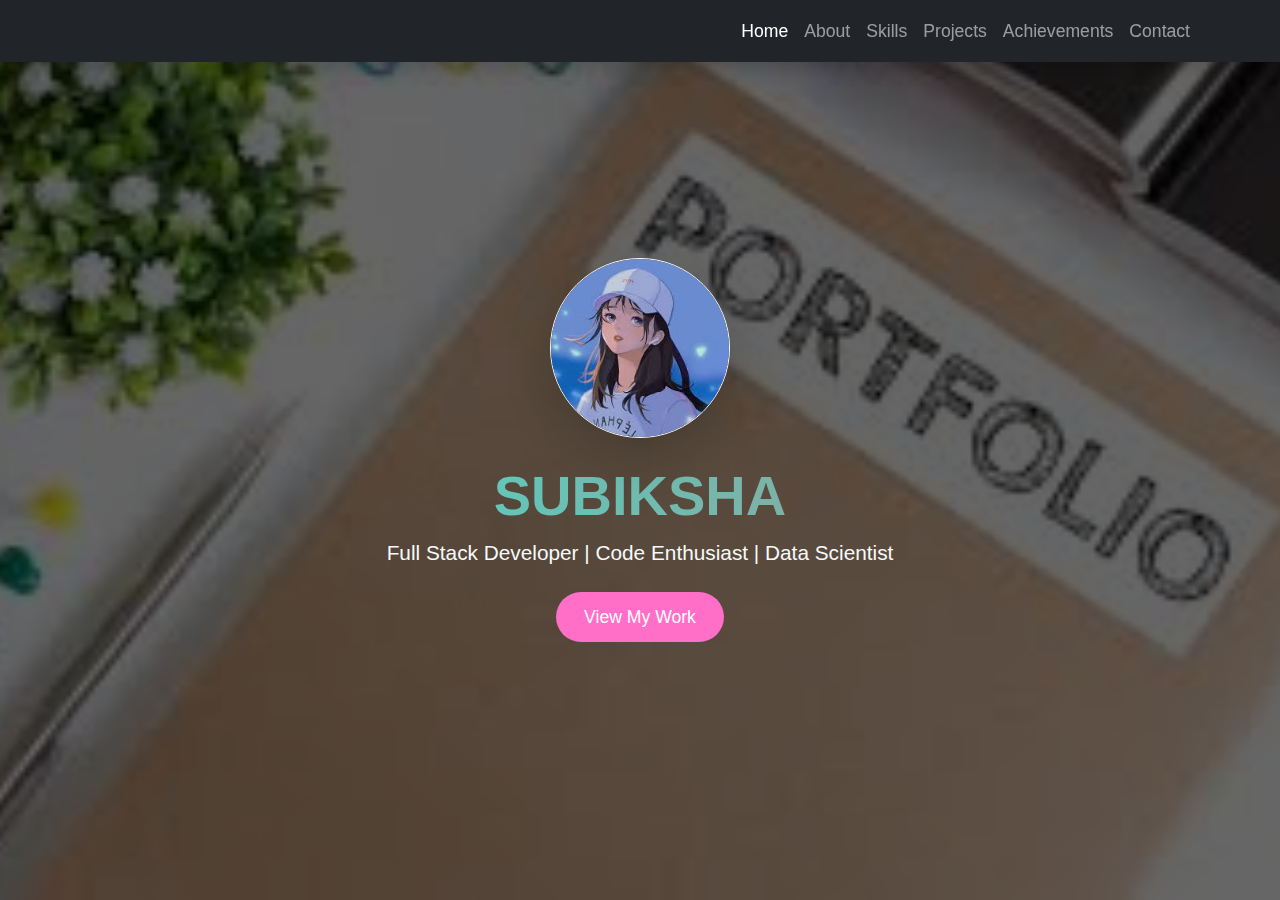
<file: index.html>
<!DOCTYPE html>
<html lang="en">
<head>
  <meta charset="UTF-8">
  <meta name="viewport" content="width=device-width, initial-scale=1">
  <title>Your Name | Portfolio</title>

  <!-- Bootstrap CSS -->
  <link href="https://cdn.jsdelivr.net/npm/bootstrap@5.3.3/dist/css/bootstrap.min.css" rel="stylesheet">
  
  <!-- Animate.css -->
  <link rel="stylesheet" href="https://cdnjs.cloudflare.com/ajax/libs/animate.css/4.1.1/animate.min.css"/>
  
  <!-- Custom CSS -->
  <link rel="stylesheet" href="css/style.css">
</head>

<body class="home-page">

  <!-- Navbar -->
  <nav class="navbar navbar-expand-lg navbar-dark bg-dark fixed-top shadow">
    <div class="container">
     
      <button class="navbar-toggler" type="button" data-bs-toggle="collapse" data-bs-target="#portfolioNav">
        <span class="navbar-toggler-icon"></span>
      </button>
      <div class="collapse navbar-collapse justify-content-end" id="portfolioNav">
        <ul class="navbar-nav">
          <li class="nav-item"><a class="nav-link active" href="index.html">Home</a></li>
          <li class="nav-item"><a class="nav-link" href="about.html">About</a></li>
          <li class="nav-item"><a class="nav-link" href="skills.html">Skills</a></li>
          <li class="nav-item"><a class="nav-link" href="projects.html">Projects</a></li>
          <li class="nav-item"><a class="nav-link" href="Achievements.html">Achievements</a></li>
          <li class="nav-item"><a class="nav-link" href="contact.html">Contact</a></li>
        </ul>
      </div>
    </div>
  </nav>

  <!-- Hero Section -->
  <section class="hero-section d-flex flex-column justify-content-center align-items-center text-center">
    <div class="container position-relative z-2">
      <img src="images/profile.jpg" class="rounded-circle border border-light shadow-lg mb-4 animate__animated animate__zoomIn" alt="Your Photo" width="180">
      <h1 class="display-4 fw-bold gradient-text animate__animated animate__fadeInDown">SUBIKSHA</h1>
      <p class="lead text-light mb-4 animate__animated animate__fadeInUp">Full Stack Developer |  Code Enthusiast | Data Scientist</p>
      <a href="projects.html" class="btn btn-pink btn-lg rounded-pill animate__animated animate__pulse animate__infinite">View My Work</a>
    </div>
    <div class="overlay"></div>
  </section>

  <!-- Bootstrap JS -->
  <script src="https://cdn.jsdelivr.net/npm/bootstrap@5.3.3/dist/js/bootstrap.bundle.min.js"></script>
  <script src="js/script.js"></script>
</body>
</html>
</file>
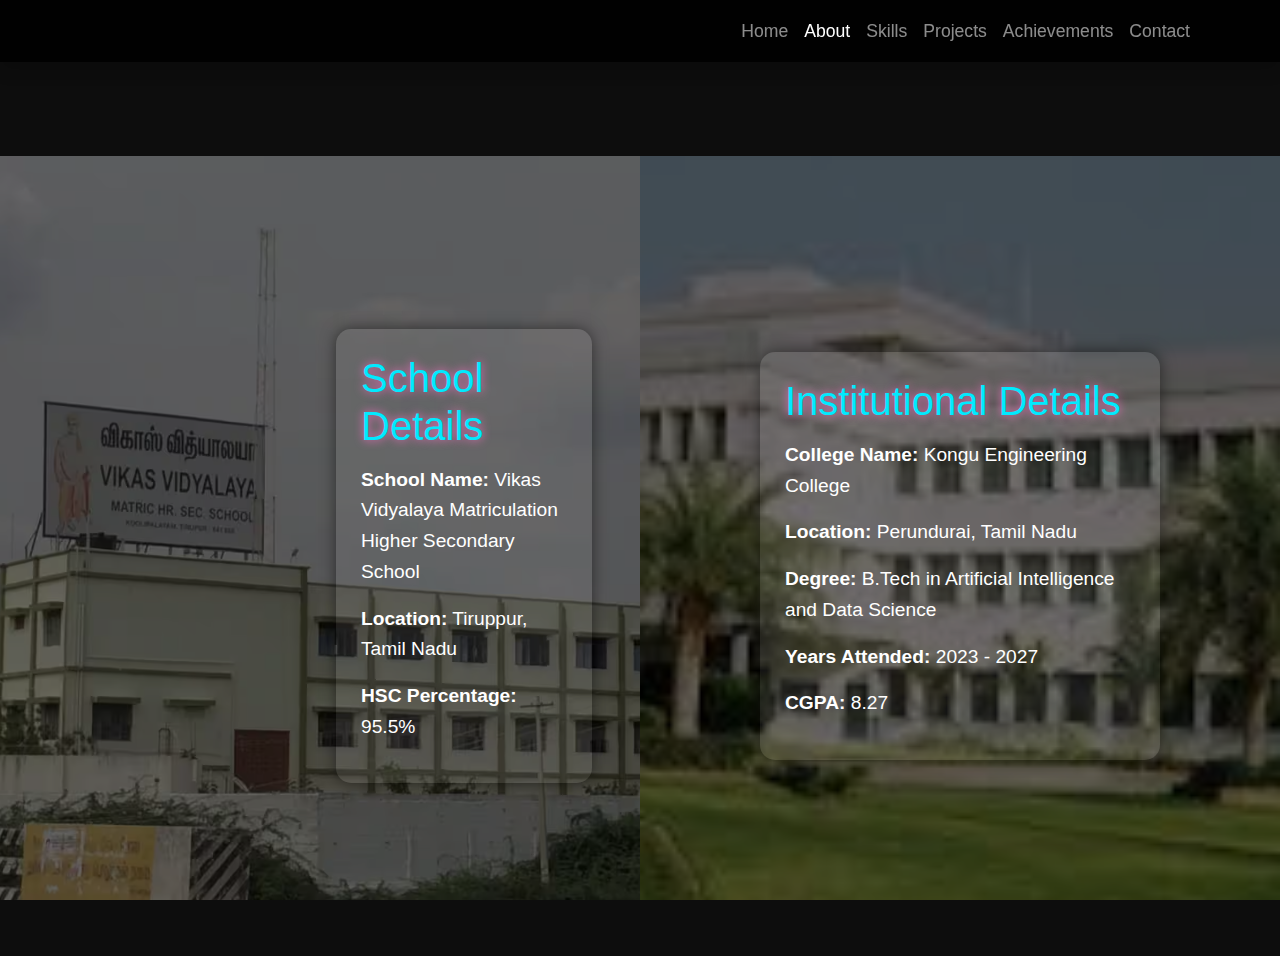
<file: about.html>
<!DOCTYPE html>
<html lang="en">
<head>
  <meta charset="UTF-8" />
  <meta name="viewport" content="width=device-width, initial-scale=1" />
  <title>About | SUBIKSHA</title>

  <!-- Bootstrap CSS -->
  <link href="https://cdn.jsdelivr.net/npm/bootstrap@5.3.3/dist/css/bootstrap.min.css" rel="stylesheet">

  <!-- Custom CSS -->
  <link rel="stylesheet" href="css/style.css" />

  <style>
    body { margin: 0; padding: 0; background: #0d0d0d; color: white; font-family: "Poppins", sans-serif; }
    .navbar { background: rgba(0,0,0,0.9) !important; }
    .about-section { display: flex; flex-wrap: wrap; height: 100vh; padding-top: 100px; }
    .about-left, .about-right { width: 50%; position: relative; display: flex; justify-content: center; align-items: center; }
    .about-left { background: url("images/school_image.avif") center/cover no-repeat; }
    .about-right { background: url("images/clg_image.jpg") center/cover no-repeat; }
    .about-left::before, .about-right::before {
      content: ""; position: absolute; top:0; left:0; width:100%; height:100%; background: rgba(0,0,0,0.6);
    }
    .content-box { position: relative; z-index: 2; background: rgba(255,255,255,0.08); padding: 25px; border-radius: 15px; max-width: 400px; text-align: left; }
    .content-box h2 { color: #00eaff; margin-bottom: 15px; }
    .content-box p strong { color: white; }
    @media(max-width: 992px) {
      .about-left, .about-right { width: 100%; height: 50vh; }
    }
  </style>
</head>
<body>

  <!-- Navbar -->
  <nav class="navbar navbar-expand-lg navbar-dark fixed-top shadow">
    <div class="container">
      <button class="navbar-toggler" type="button" data-bs-toggle="collapse" data-bs-target="#portfolioNav">
        <span class="navbar-toggler-icon"></span>
      </button>
      <div class="collapse navbar-collapse justify-content-end" id="portfolioNav">
        <ul class="navbar-nav">
          <li class="nav-item"><a class="nav-link" href="index.html">Home</a></li>
          <li class="nav-item"><a class="nav-link active" href="about.html">About</a></li>
          <li class="nav-item"><a class="nav-link" href="skills.html">Skills</a></li>
          <li class="nav-item"><a class="nav-link" href="projects.html">Projects</a></li>
          <li class="nav-item"><a class="nav-link" href="Achievements.html">Achievements</a></li>
          <li class="nav-item"><a class="nav-link" href="contact.html">Contact</a></li>
        </ul>
      </div>
    </div>
  </nav>

  <!-- About Section -->
  <section class="about-section">
    <div class="about-left">
      <div class="content-box">
        <h2>School Details</h2>
        <p><strong>School Name:</strong> Vikas Vidyalaya Matriculation Higher Secondary School</p>
        <p><strong>Location:</strong> Tiruppur, Tamil Nadu</p>
        <p><strong>HSC Percentage:</strong> 95.5%</p>
      </div>
    </div>
    <div class="about-right">
      <div class="content-box">
        <h2>Institutional Details</h2>
        <p><strong>College Name:</strong> Kongu Engineering College</p>
        <p><strong>Location:</strong> Perundurai, Tamil Nadu</p>
        <p><strong>Degree:</strong> B.Tech in Artificial Intelligence and Data Science</p>
        <p><strong>Years Attended:</strong> 2023 - 2027</p>
        <p><strong>CGPA:</strong> 8.27</p>
      </div>
    </div>
  </section>

  <script src="https://cdn.jsdelivr.net/npm/bootstrap@5.3.3/dist/js/bootstrap.bundle.min.js"></script>
</body>
</html>
</file>
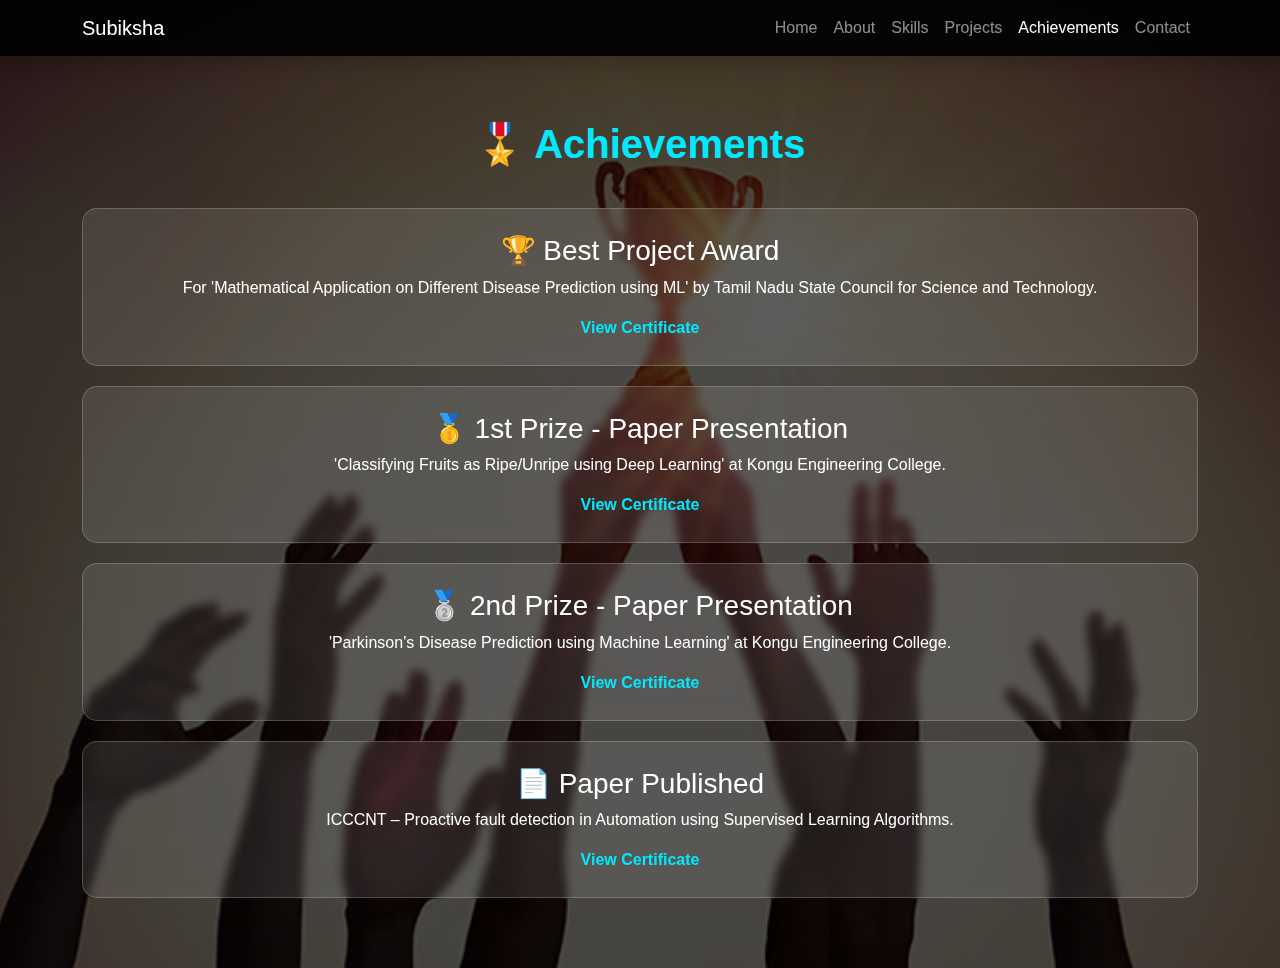
<file: Achievements.html>
<!DOCTYPE html>
<html lang="en">
<head>
  <meta charset="UTF-8">
  <meta name="viewport" content="width=device-width, initial-scale=1.0">
  <title>Achievements | SUBIKSHA</title>

  <!-- Bootstrap CSS -->
  <link href="https://cdn.jsdelivr.net/npm/bootstrap@5.3.3/dist/css/bootstrap.min.css" rel="stylesheet">

  <!-- Inline CSS -->
  <style>
    body {
      background: #0d0d0d;
      margin: 0;
      padding: 0;
      color: white;
      font-family: "Poppins", sans-serif;
    }

    .navbar {
      background: rgba(0, 0, 0, 0.9) !important;
    }

    /* Achievements Section */
    .achievements-section {
      min-height: 100vh;
      padding-top: 120px;
      padding-bottom: 50px;
      background: url("/images/Achievement.jpg") center/cover no-repeat;
      position: relative;
      color: white;
    }

    /* Dark overlay */
    .achievements-section::before {
      content: "";
      position: absolute;
      inset: 0;
      background: rgba(0, 0, 0, 0.7);
      z-index: 0;
    }

    .container {
      position: relative;
      z-index: 1;
    }

    h1 {
      font-weight: bold;
      margin-bottom: 40px;
      color: #00eaff;
    }

    .achievement-card {
      background: rgba(255, 255, 255, 0.1);
      padding: 25px;
      border-radius: 15px;
      backdrop-filter: blur(5px);
      border: 1px solid rgba(255, 255, 255, 0.2);
      margin-bottom: 20px;
      transition: 0.3s;
    }

    .achievement-card:hover {
      transform: scale(1.03);
      background: rgba(255, 255, 255, 0.15);
    }

    .certificate-link {
      color: #00eaff;
      font-weight: bold;
      text-decoration: none;
    }

    .certificate-link:hover {
      text-decoration: underline;
      color: #fff;
    }
  </style>
</head>

<body>

<!-- Navbar -->
<nav class="navbar navbar-expand-lg navbar-dark fixed-top shadow">
  <div class="container">
    <a class="navbar-brand text-white" href="/index.html">Subiksha</a>
    <button class="navbar-toggler" type="button" data-bs-toggle="collapse" data-bs-target="#navbarNav">
      <span class="navbar-toggler-icon"></span>
    </button>

    <div class="collapse navbar-collapse justify-content-end" id="navbarNav">
      <ul class="navbar-nav">
        <li class="nav-item"><a class="nav-link" href="/index.html">Home</a></li>
        <li class="nav-item"><a class="nav-link" href="/about.html">About</a></li>
        <li class="nav-item"><a class="nav-link" href="/skills.html">Skills</a></li>
        <li class="nav-item"><a class="nav-link" href="/projects.html">Projects</a></li>
        <li class="nav-item"><a class="nav-link active" href="/achievements.html">Achievements</a></li>
        <li class="nav-item"><a class="nav-link" href="/contact.html">Contact</a></li>
      </ul>
    </div>
  </div>
</nav>

<!-- Achievements Section -->
<section class="achievements-section text-center">
  <div class="container">
    <h1>🎖️ Achievements</h1>

    <div class="achievement-card">
      <h3>🏆 Best Project Award</h3>
      <p>For 'Mathematical Application on Different Disease Prediction using ML' by Tamil Nadu State Council for Science and Technology.</p>
      <a href="/certificates/tnscst.jpg" target="_blank" class="certificate-link">View Certificate</a>
    </div>

    <div class="achievement-card">
      <h3>🥇 1st Prize - Paper Presentation</h3>
      <p>'Classifying Fruits as Ripe/Unripe using Deep Learning' at Kongu Engineering College.</p>
      <a href="/certificates/frisson.jpg" target="_blank" class="certificate-link">View Certificate</a>
    </div>

    <div class="achievement-card">
      <h3>🥈 2nd Prize - Paper Presentation</h3>
      <p>'Parkinson’s Disease Prediction using Machine Learning' at Kongu Engineering College.</p>
      <a href="/certificates/sdc.jpg" target="_blank" class="certificate-link">View Certificate</a>
    </div>

    <div class="achievement-card">
      <h3>📄 Paper Published</h3>
      <p>ICCCNT – Proactive fault detection in Automation using Supervised Learning Algorithms.</p>
      <a href="/certificates/paper.jpg" target="_blank" class="certificate-link">View Certificate</a>
    </div>
  </div>
</section>

<!-- Bootstrap JS -->
<script src="https://cdn.jsdelivr.net/npm/bootstrap@5.3.3/dist/js/bootstrap.bundle.min.js"></script>

</body>
</html>
</file>
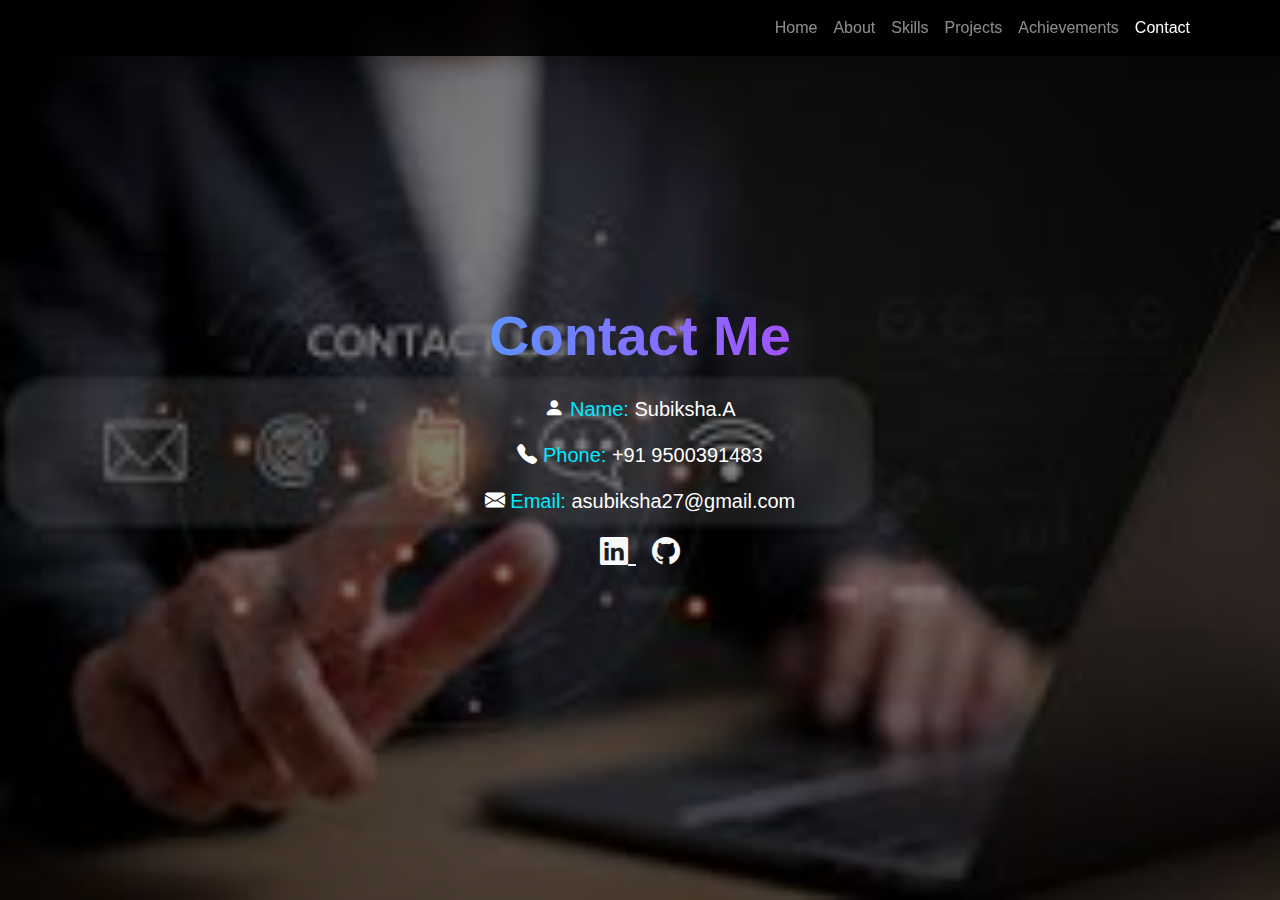
<file: contact.html>
<!DOCTYPE html>
<html lang="en">
<head>
  <meta charset="UTF-8">
  <meta name="viewport" content="width=device-width, initial-scale=1.0">
  <title>Contact | SUBIKSHA</title>

  <!-- Bootstrap CSS -->
  <link href="https://cdn.jsdelivr.net/npm/bootstrap@5.3.3/dist/css/bootstrap.min.css" rel="stylesheet">
  <link rel="stylesheet" href="https://cdn.jsdelivr.net/npm/bootstrap-icons@1.11.1/font/bootstrap-icons.css">

  <style>
    html, body {
      height: 100%;
      margin: 0;
      font-family: "Poppins", sans-serif;
      background-color: #0d0d0d;
    }

    .navbar {
      background: rgba(0,0,0,0.9) !important;
    }

    /* Contact Section */
    .contact-info-section {
      height: 100vh;
      display: flex;
      justify-content: center;
      align-items: center;
      text-align: center;
      position: relative;
      color: white;
      background: url("images/contact_bg.jpg") no-repeat center center;
      background-size: cover;
    }

    /* Overlay */
    .contact-info-section::before {
      content: "";
      position: absolute;
      inset: 0;
      background: rgba(0,0,0,0.5);
      z-index: 0;
    }

    .contact-container {
      position: relative;
      z-index: 1;
    }

    .gradient-text {
      background: linear-gradient(90deg, #00e5ff, #ff00ff);
      -webkit-background-clip: text;
      -webkit-text-fill-color: transparent;
    }

    .lead strong {
      color: #00eaff;
    }

    a.text-light:hover {
      color: #00e5ff !important;
    }
  </style>
</head>

<body>

  <!-- Navbar -->
  <nav class="navbar navbar-expand-lg navbar-dark fixed-top shadow">
    <div class="container">
      <button class="navbar-toggler" type="button" data-bs-toggle="collapse" data-bs-target="#portfolioNav">
        <span class="navbar-toggler-icon"></span>
      </button>
      <div class="collapse navbar-collapse justify-content-end" id="portfolioNav">
        <ul class="navbar-nav">
          <li class="nav-item"><a class="nav-link" href="index.html">Home</a></li>
          <li class="nav-item"><a class="nav-link" href="about.html">About</a></li>
          <li class="nav-item"><a class="nav-link" href="skills.html">Skills</a></li>
          <li class="nav-item"><a class="nav-link" href="projects.html">Projects</a></li>
          <li class="nav-item"><a class="nav-link" href="Achievements.html">Achievements</a></li>
          <li class="nav-item"><a class="nav-link active" href="contact.html">Contact</a></li>
        </ul>
      </div>
    </div>
  </nav>

  <!-- Contact Section -->
  <section class="contact-info-section">
    <div class="contact-container container text-center">
      <h1 class="display-4 fw-bold mb-4 gradient-text">Contact Me</h1>
      <p class="lead mb-3"><i class="bi bi-person-fill"></i> <strong>Name:</strong> Subiksha.A</p>
      <p class="lead mb-3"><i class="bi bi-telephone-fill"></i> <strong>Phone:</strong> +91 9500391483</p>
      <p class="lead mb-3"><i class="bi bi-envelope-fill"></i> <strong>Email:</strong> asubiksha27@gmail.com</p>
      <p class="lead mb-4">
        <a href="https://www.linkedin.com/in/subiksha-a-426867349/" class="text-light fs-3 me-3" target="_blank">
          <i class="bi bi-linkedin"></i>
        </a>
        <a href="https://github.com/asubiksha27" class="text-light fs-3" target="_blank">
          <i class="bi bi-github"></i>
        </a>
      </p>
    </div>
  </section>

  <!-- Bootstrap JS -->
  <script src="https://cdn.jsdelivr.net/npm/bootstrap@5.3.3/dist/js/bootstrap.bundle.min.js"></script>
</body>
</html>
</file>
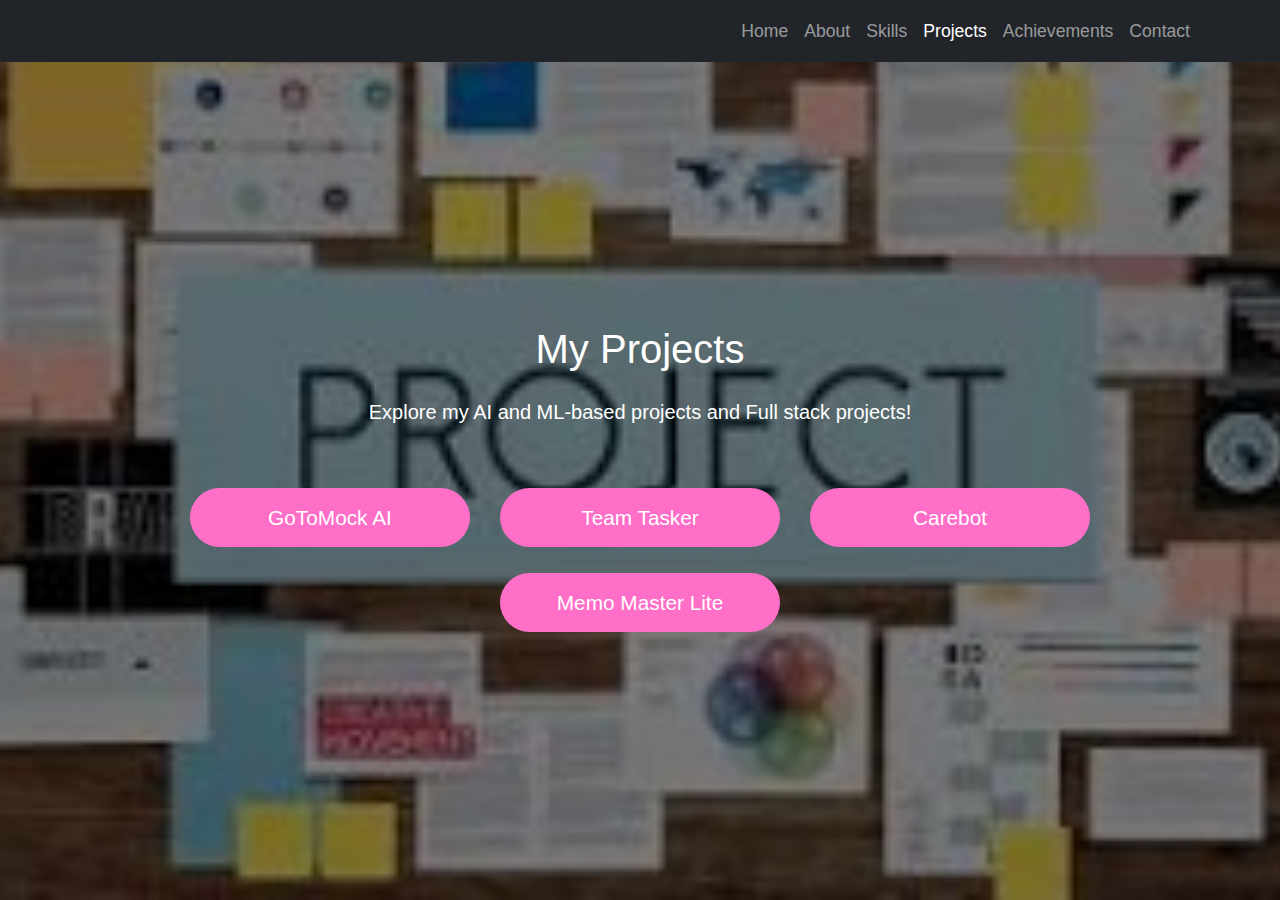
<file: projects.html>
<!DOCTYPE html>
<html lang="en">
<head>
  <meta charset="UTF-8">
  <title>My Projects | Subiksha</title>
  <link href="https://cdn.jsdelivr.net/npm/bootstrap@5.3.3/dist/css/bootstrap.min.css" rel="stylesheet">
  <link rel="stylesheet" href="/css/style.css">
</head>
<body>

<nav class="navbar navbar-expand-lg navbar-dark bg-dark fixed-top">
  <div class="container">
    
    <button class="navbar-toggler" type="button" data-bs-toggle="collapse" data-bs-target="#navMenu">
      <span class="navbar-toggler-icon"></span>
    </button>

    <div class="collapse navbar-collapse justify-content-end" id="navMenu">
      <ul class="navbar-nav">
        <li class="nav-item"><a class="nav-link" href="/index.html">Home</a></li>
        <li class="nav-item"><a class="nav-link" href="/about.html">About</a></li>
        <li class="nav-item"><a class="nav-link" href="/skills.html">Skills</a></li>
        <li class="nav-item"><a class="nav-link active" href="/projects.html">Projects</a></li>
        <li class="nav-item"><a class="nav-link" href="/Achievements.html">Achievements</a></li>
        <li class="nav-item"><a class="nav-link" href="/contact.html">Contact</a></li>
      </ul>
    </div>
  </div>
</nav>

<section class="projects-list-section d-flex flex-column justify-content-center align-items-center text-center">
  <div class="overlay"></div>

  <div class="container py-5">
    <h1 class="mb-4">My Projects</h1>
    <p class="lead mb-5">Explore my AI and ML-based projects and Full stack projects!</p>

    <a href="/projects/project1.html" class="project-btn">GoToMock AI</a>
    <a href="/projects/project2.html" class="project-btn">Team Tasker</a>
    <a href="/projects/project3.html" class="project-btn">Carebot</a>
    <a href="/projects/project4.html" class="project-btn">Memo Master Lite</a>
  </div>

</section>

<script src="https://cdn.jsdelivr.net/npm/bootstrap@5.3.3/dist/js/bootstrap.bundle.min.js"></script>

</body>
</html>
</file>
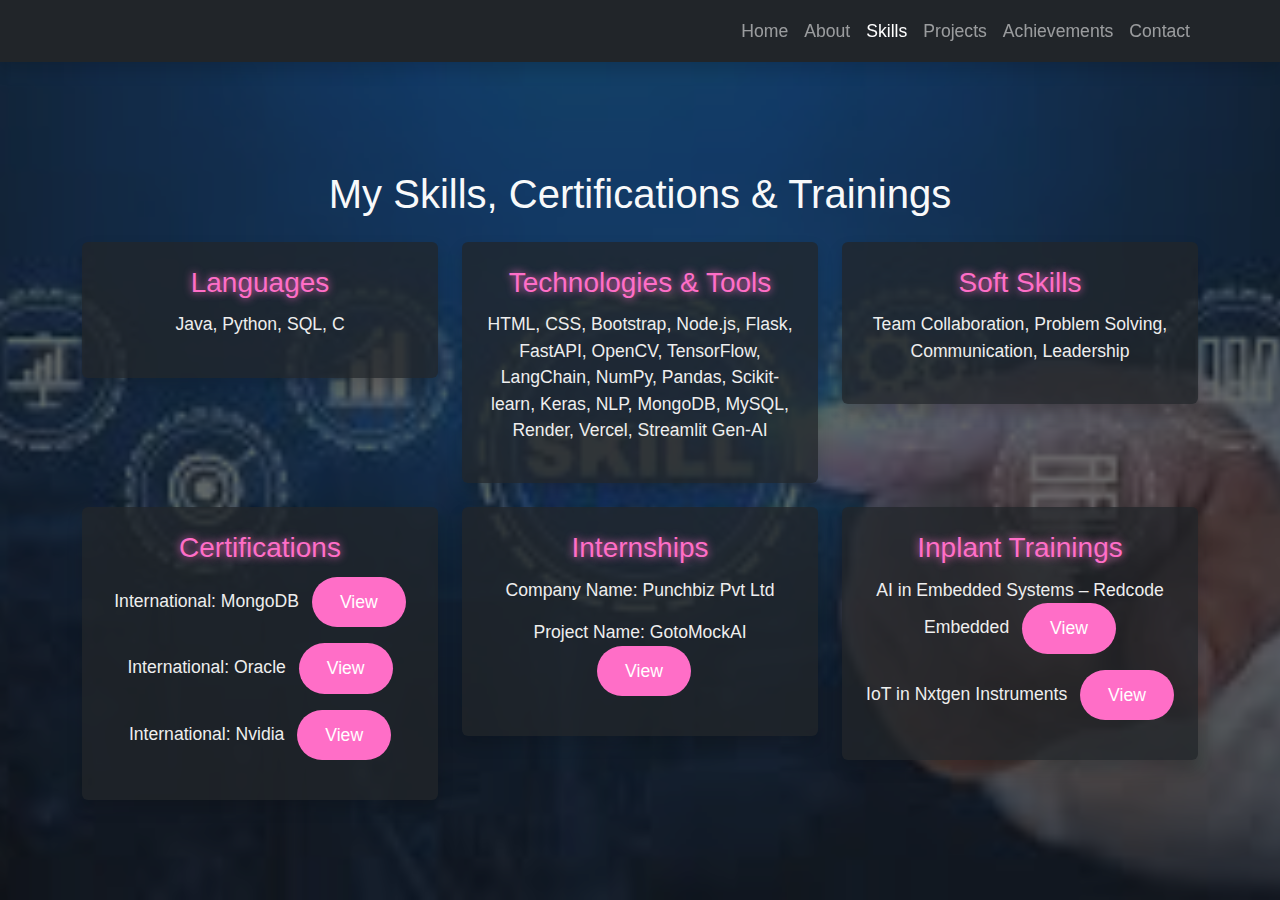
<file: skills.html>
<!DOCTYPE html>
<html lang="en">
<head>
  <meta charset="UTF-8" />
  <meta name="viewport" content="width=device-width, initial-scale=1" />
  <title>Skills | SUBIKSHA</title>

  <!-- Bootstrap CSS -->
  <link href="https://cdn.jsdelivr.net/npm/bootstrap@5.3.3/dist/css/bootstrap.min.css" rel="stylesheet" />

  <!-- Custom CSS -->
  <link rel="stylesheet" href="/css/style.css" />
</head>
<body>

  <!-- Navbar -->
  <nav class="navbar navbar-expand-lg navbar-dark bg-dark fixed-top shadow">
    <div class="container">
      
      <button class="navbar-toggler" type="button" data-bs-toggle="collapse" data-bs-target="#portfolioNav">
        <span class="navbar-toggler-icon"></span>
      </button>
      <div class="collapse navbar-collapse justify-content-end" id="portfolioNav">
        <ul class="navbar-nav">
          <li class="nav-item"><a class="nav-link" href="/index.html">Home</a></li>
          <li class="nav-item"><a class="nav-link" href="/about.html">About</a></li>
          <li class="nav-item"><a class="nav-link active" href="/skills.html">Skills</a></li>
          <li class="nav-item"><a class="nav-link" href="/projects.html">Projects</a></li>
          <li class="nav-item"><a class="nav-link" href="/Achievements.html">Achievements</a></li>
          <li class="nav-item"><a class="nav-link" href="/contact.html">Contact</a></li>
        </ul>
      </div>
    </div>
  </nav>

  <!-- Skills Section -->
  <section class="skills-section d-flex flex-column justify-content-center align-items-center text-center text-light">
    <div class="container py-5">
      <h1 class="mb-4">My Skills, Certifications & Trainings</h1>
      
      <div class="row gy-4">
        <!-- Languages -->
        <div class="col-md-6 col-lg-4">
          <div class="skill-box p-4 rounded shadow bg-dark bg-opacity-75">
            <h3>Languages</h3>
            <p>Java, Python, SQL, C</p>
          </div>
        </div>

        <!-- Technologies & Tools -->
        <div class="col-md-6 col-lg-4">
          <div class="skill-box p-4 rounded shadow bg-dark bg-opacity-75">
            <h3>Technologies & Tools</h3>
            <p>HTML, CSS, Bootstrap, Node.js, Flask, FastAPI, OpenCV, TensorFlow, LangChain, NumPy, Pandas, Scikit-learn, Keras, NLP, MongoDB, MySQL, Render, Vercel, Streamlit Gen-AI</p>
          </div>
        </div>

        <!-- Soft Skills -->
        <div class="col-md-6 col-lg-4">
          <div class="skill-box p-4 rounded shadow bg-dark bg-opacity-75">
            <h3>Soft Skills</h3>
            <p>Team Collaboration, Problem Solving, Communication, Leadership</p>
          </div>
        </div>

        <!-- Certifications -->
        <div class="col-md-6 col-lg-4 mx-auto mt-4">
          <div class="skill-box p-4 rounded shadow bg-dark bg-opacity-75">
            <h3>Certifications</h3>
          
            <p>
              International: MongoDB
              <a href="/certificates/mongodb.pdf" target="_blank" class="btn btn-pink btn-sm ms-2">View</a>
            </p>
            <p>
              International: Oracle
              <a href="/certificates/oracle.pdf" target="_blank" class="btn btn-pink btn-sm ms-2">View</a>
            </p>
            <p>
              International: Nvidia
              <a href="/certificates/nvidia.pdf" target="_blank" class="btn btn-pink btn-sm ms-2">View</a>
            </p>
          </div>
        </div>

        <!-- Internships -->
        <div class="col-md-6 col-lg-4 mx-auto mt-4">
          <div class="skill-box p-4 rounded shadow bg-dark bg-opacity-75">
            <h3>Internships</h3>
            <p>Company Name: Punchbiz Pvt Ltd</p>
            <p>
              Project Name: GotoMockAI
              <a href="/certificates/web_internship.pdf" target="_blank" class="btn btn-pink btn-sm ms-2">View</a>
            </p>
          </div>
        </div>

        <!-- Inplant Trainings -->
        <div class="col-md-6 col-lg-4 mx-auto mt-4">
          <div class="skill-box p-4 rounded shadow bg-dark bg-opacity-75">
            <h3>Inplant Trainings</h3>
            <p>
              AI in Embedded Systems – Redcode Embedded
              <a href="/certificates/redcode.jpg" target="_blank" class="btn btn-pink btn-sm ms-2">View</a>
            </p>
            <p>
              IoT in Nxtgen Instruments
              <a href="/certificates/nxtgen.jpg" target="_blank" class="btn btn-pink btn-sm ms-2">View</a>
            </p>
          </div>
        </div>

      </div>
    </div>
    <div class="overlay"></div>
  </section>

  <!-- Bootstrap JS -->
  <script src="https://cdn.jsdelivr.net/npm/bootstrap@5.3.3/dist/js/bootstrap.bundle.min.js"></script>

</body>
</html>
</file>
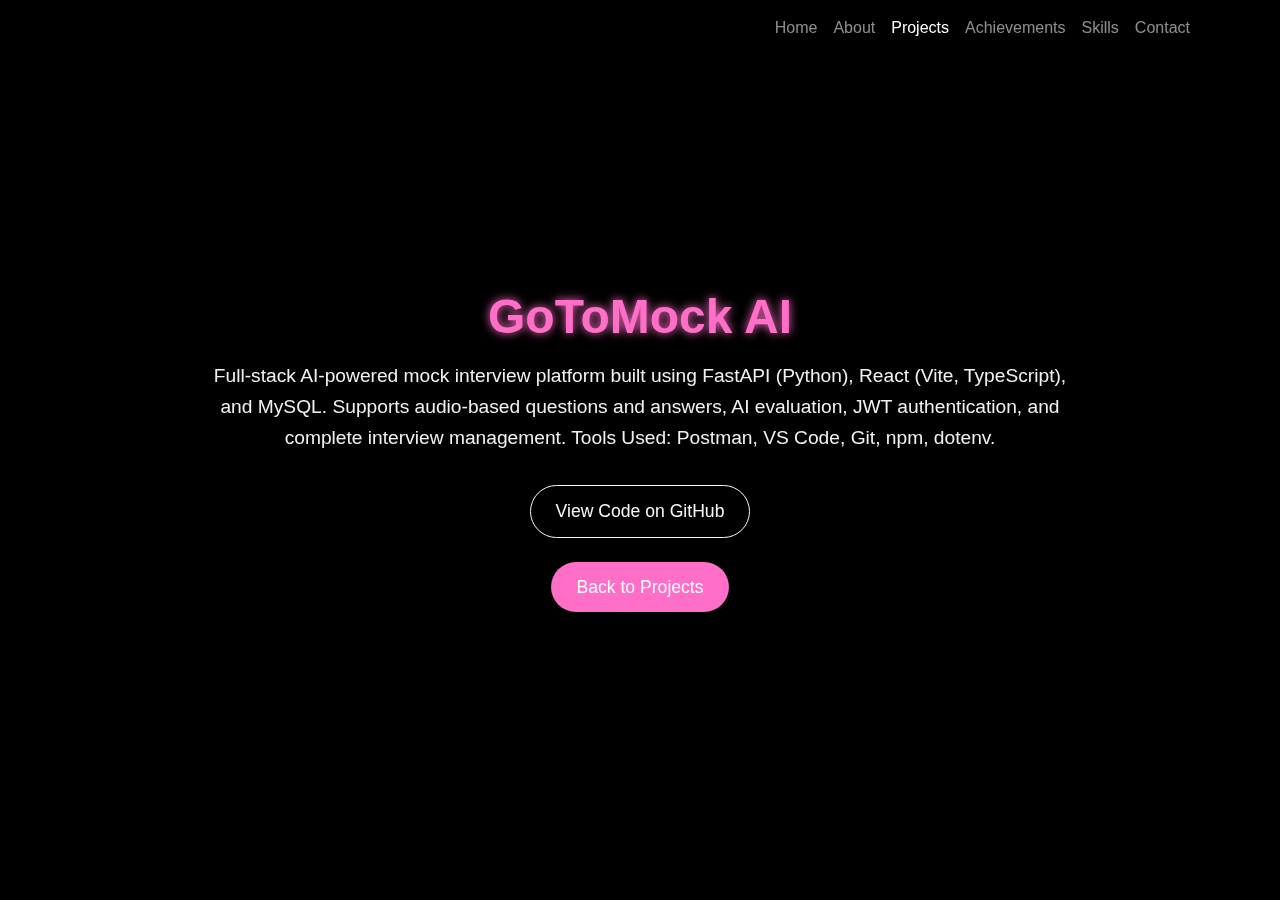
<file: projects/project1.html>
<!DOCTYPE html>
<html lang="en">
<head>
  <meta charset="UTF-8">
  <meta name="viewport" content="width=device-width, initial-scale=1">
  <title>GoToMock AI | SUBIKSHA</title>

  <!-- Bootstrap CSS -->
  <link href="https://cdn.jsdelivr.net/npm/bootstrap@5.3.3/dist/css/bootstrap.min.css" rel="stylesheet">

  <!-- INLINE CSS (No external CSS needed) -->
  <style>
    body {
      margin: 0;
      padding: 0;
      font-family: "Poppins", sans-serif;
      background: #000;
      color: white;
    }

    /* Project Page Background */
    .projects-section {
      min-height: 100vh;
      background: url("https://images.unsplash.com/photo-1526379879527-8559ecfca4b0?auto=format&fit=crop&w=1600&q=80")
        no-repeat center center/cover;
      position: relative;
      display: flex;
      align-items: center;
      justify-content: center;
      text-align: center;
      padding: 40px 20px;
    }

    .projects-section .overlay {
      position: absolute;
      inset: 0;
      background: rgba(0, 0, 0, 0.65);
      backdrop-filter: blur(3px);
      z-index: 0;
    }

    .projects-section .container {
      position: relative;
      z-index: 1;
      max-width: 900px;
    }

    .projects-section h1 {
      color: #ff6ec7;
      text-shadow: 0 0 10px #ff6ec7;
      font-size: 3rem;
      margin-bottom: 1rem;
      font-weight: 700;
    }

    .projects-section p {
      font-size: 1.2rem;
      color: #f1f1f1;
      margin-bottom: 2rem;
      line-height: 1.6;
    }

    .btn-pink {
      background: #ff6ec7;
      border: none;
      color: white;
      font-size: 1.1rem;
      padding: 12px 25px;
      border-radius: 30px;
      transition: 0.3s;
    }

    .btn-pink:hover {
      background: #ff4e99;
      transform: scale(1.05);
    }

    .btn-outline-light {
      font-size: 1.1rem;
      padding: 12px 25px;
      border-radius: 30px;
    }

    .navbar {
      background: rgba(0, 0, 0, 0.9) !important;
    }
  </style>
</head>
<body>

<!-- Navbar -->
<nav class="navbar navbar-expand-lg navbar-dark fixed-top shadow">
  <div class="container">
    
    <button class="navbar-toggler" type="button" data-bs-toggle="collapse" data-bs-target="#portfolioNav">
      <span class="navbar-toggler-icon"></span>
    </button>

    <div class="collapse navbar-collapse justify-content-end" id="portfolioNav">
      <ul class="navbar-nav">
        <li class="nav-item"><a class="nav-link" href="index.html">Home</a></li>
        <li class="nav-item"><a class="nav-link" href="about.html">About</a></li>
        <li class="nav-item"><a class="nav-link active" href="projects.html">Projects</a></li>
        <li class="nav-item"><a class="nav-link" href="achievements.html">Achievements</a></li>
        <li class="nav-item"><a class="nav-link" href="skills.html">Skills</a></li>
        <li class="nav-item"><a class="nav-link" href="contact.html">Contact</a></li>
      </ul>
    </div>
  </div>
</nav>

<!-- Project Section -->
<section class="projects-section">
  <div class="overlay"></div>

  <div class="container">
    <h1>GoToMock AI</h1>

    <p>
      Full-stack AI-powered mock interview platform built using FastAPI (Python),
      React (Vite, TypeScript), and MySQL.  
      Supports audio-based questions and answers, AI evaluation, JWT authentication,
      and complete interview management.  
      Tools Used: Postman, VS Code, Git, npm, dotenv.
    </p>

    <div class="d-flex flex-wrap justify-content-center gap-3 mb-4">

      <a href="https://github.com/punchbiz2023/GotoMockAI" target="_blank" class="btn btn-outline-light">
        View Code on GitHub
      </a>
    </div>

    <a href="projects.html" class="btn btn-pink">Back to Projects</a>
  </div>
</section>

<script src="https://cdn.jsdelivr.net/npm/bootstrap@5.3.3/dist/js/bootstrap.bundle.min.js"></script>
</body>
</html>
</file>
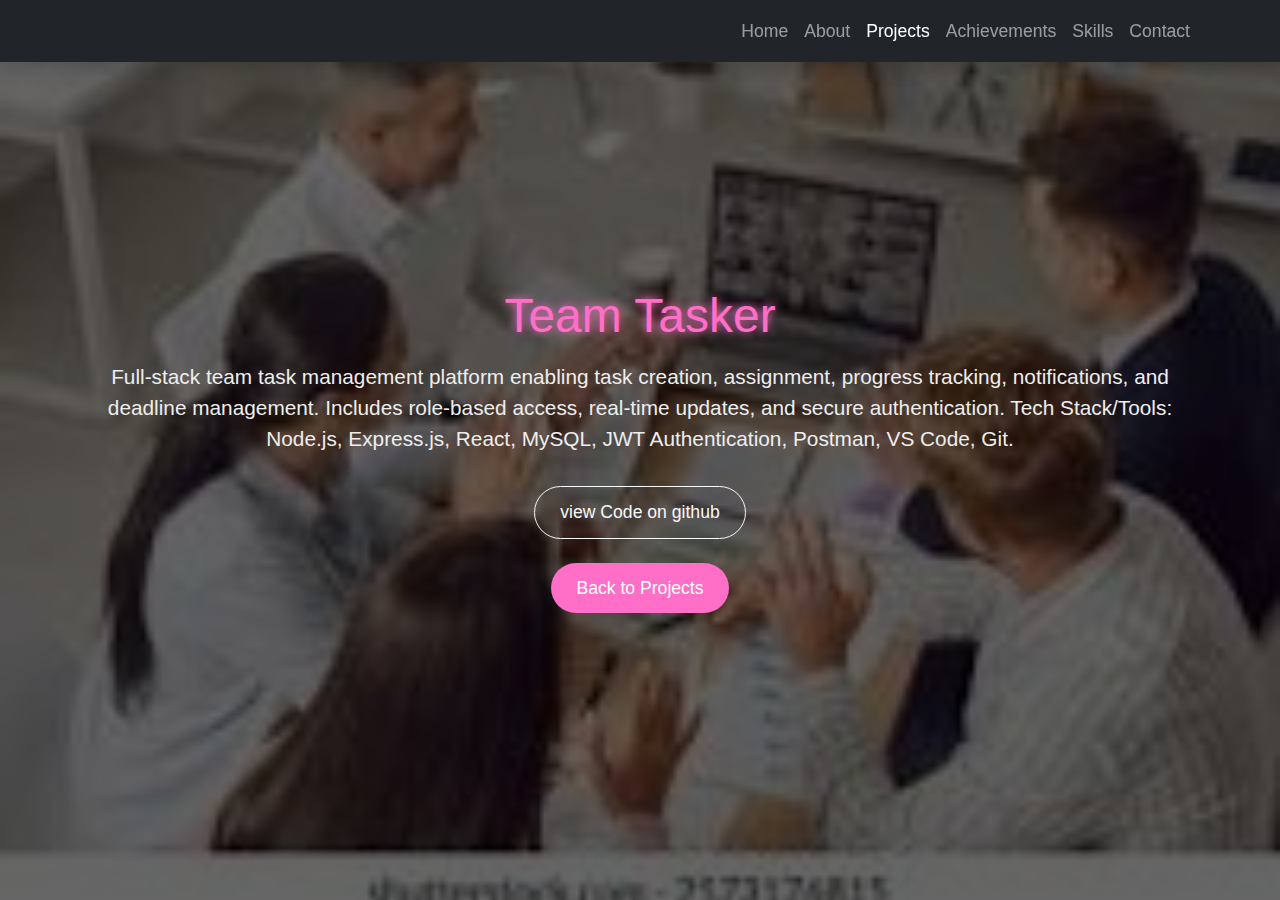
<file: projects/project2.html>
<!DOCTYPE html>
<html lang="en">
<head>
  <meta charset="UTF-8">
  <title>Team Tasker | SUBIKSHA</title>
  <link href="https://cdn.jsdelivr.net/npm/bootstrap@5.3.3/dist/css/bootstrap.min.css" rel="stylesheet">
  <link rel="stylesheet" href="../css/style.css">
  <style>
    .projects-section {
      min-height: 100vh;
      background: url('../images/team tasker.jpg') no-repeat center center/cover;
      position: relative;
      display: flex;
      align-items: center;
      justify-content: center;
      text-align: center;
    }

    .projects-section .overlay {
      position: absolute;
      inset: 0;
      background: rgba(0, 0, 0, 0.6);
      z-index: 0;
    }

    .projects-section .container {
      position: relative;
      z-index: 1;
    }

    .projects-section h1 {
      color: #ff6ec7;
      text-shadow: 0 0 10px #ff6ec7;
      font-size: 3rem;
      margin-bottom: 1rem;
    }

    .projects-section p {
      font-size: 1.3rem;
      color: #eee;
      margin-bottom: 2rem;
    }

    .btn-pink {
      background: #ff6ec7;
      border: none;
      color: white;
      font-size: 1.1rem;
      padding: 12px 25px;
      border-radius: 30px;
    }

    .btn-pink:hover {
      background: #ff4e99;
    }

    .btn-outline-light {
      font-size: 1.1rem;
      padding: 12px 25px;
      border-radius: 30px;
    }
  </style>
</head>
<body>

<!-- Navbar -->
<nav class="navbar navbar-expand-lg navbar-dark bg-dark fixed-top shadow">
  <div class="container">
    <a 
    <button class="navbar-toggler" type="button" data-bs-toggle="collapse" data-bs-target="#portfolioNav">
      <span class="navbar-toggler-icon"></span>
    </button>
    <div class="collapse navbar-collapse justify-content-end" id="portfolioNav">
      <ul class="navbar-nav">
        <li class="nav-item"><a class="nav-link" href="../index.html">Home</a></li>
        <li class="nav-item"><a class="nav-link" href="../about.html">About</a></li>
        <li class="nav-item"><a class="nav-link active" href="../projects.html">Projects</a></li>
        <li class="nav-item"><a class="nav-link" href="../Achievements.html">Achievements</a></li>
        <li class="nav-item"><a class="nav-link" href="../skills.html">Skills</a></li>
        <li class="nav-item"><a class="nav-link" href="../contact.html">Contact</a></li>
      </ul>
    </div>
  </div>
</nav>

<!-- Project Section -->
<section class="projects-section">
  <div class="overlay"></div>
  <div class="container">
    <h1>Team Tasker</h1>
    <p>
      Full-stack team task management platform
enabling task creation, assignment, progress tracking,
notifications, and deadline management. Includes role-based
access, real-time updates, and secure authentication. Tech
Stack/Tools: Node.js, Express.js, React, MySQL, JWT
Authentication, Postman, VS Code, Git.
    </p>

    <!-- Project Links -->
    <div class="d-flex flex-wrap justify-content-center gap-3 mb-4">
      
      <a href="https://github.com/asubiksha27/TeamTasker" target="_blank" class="btn btn-outline-light">view Code on github</a>
    </div>

    <a href="../projects.html" class="btn btn-pink">Back to Projects</a>
  </div>
</section>

<script src="https://cdn.jsdelivr.net/npm/bootstrap@5.3.3/dist/js/bootstrap.bundle.min.js"></script>
</body>
</html>
</file>
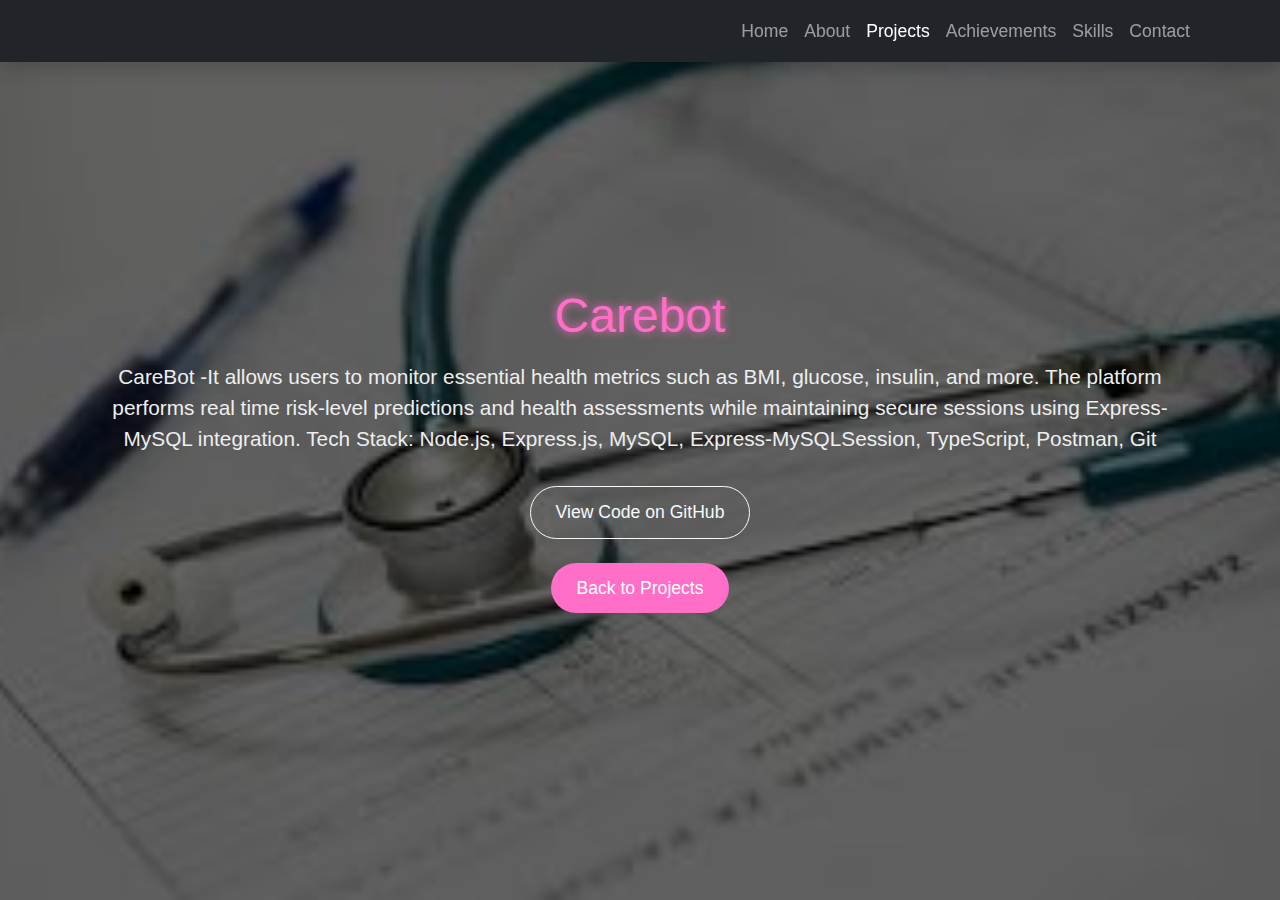
<file: projects/project3.html>
<!DOCTYPE html>
<html lang="en">
<head>
  <meta charset="UTF-8">
  <title>Carebot | SUBIKSHA</title>
  <link href="https://cdn.jsdelivr.net/npm/bootstrap@5.3.3/dist/css/bootstrap.min.css" rel="stylesheet">
  <link rel="stylesheet" href="../css/style.css">
  <style>
    .projects-section {
      min-height: 100vh;
      background: url('../images/carebot.jpg') no-repeat center center/cover;
      position: relative;
      display: flex;
      align-items: center;
      justify-content: center;
      text-align: center;
    }

    .projects-section .overlay {
      position: absolute;
      inset: 0;
      background: rgba(0, 0, 0, 0.6);
      z-index: 0;
    }

    .projects-section .container {
      position: relative;
      z-index: 1;
    }

    .projects-section h1 {
      color: #ff6ec7;
      text-shadow: 0 0 10px #ff6ec7;
      font-size: 3rem;
      margin-bottom: 1rem;
    }

    .projects-section p {
      font-size: 1.3rem;
      color: #eee;
      margin-bottom: 2rem;
    }

    .btn-pink {
      background: #ff6ec7;
      border: none;
      color: white;
      font-size: 1.1rem;
      padding: 12px 25px;
      border-radius: 30px;
    }

    .btn-pink:hover {
      background: #ff4e99;
    }

    .btn-outline-light {
      font-size: 1.1rem;
      padding: 12px 25px;
      border-radius: 30px;
    }
  </style>
</head>
<body>

<!-- Navbar -->
<nav class="navbar navbar-expand-lg navbar-dark bg-dark fixed-top shadow">
  <div class="container">
    
    <button class="navbar-toggler" type="button" data-bs-toggle="collapse" data-bs-target="#portfolioNav">
      <span class="navbar-toggler-icon"></span>
    </button>
    <div class="collapse navbar-collapse justify-content-end" id="portfolioNav">
      <ul class="navbar-nav">
        <li class="nav-item"><a class="nav-link" href="../index.html">Home</a></li>
        <li class="nav-item"><a class="nav-link" href="../about.html">About</a></li>
        <li class="nav-item"><a class="nav-link active" href="../projects.html">Projects</a></li>
        <li class="nav-item"><a class="nav-link" href="../Achievements.html">Achievements</a></li>
        <li class="nav-item"><a class="nav-link" href="../skills.html">Skills</a></li>
        <li class="nav-item"><a class="nav-link" href="../contact.html">Contact</a></li>
      </ul>
    </div>
  </div>
</nav>

<!-- Project Section -->
<section class="projects-section">
  <div class="overlay"></div>
  <div class="container">
    <h1>Carebot</h1>
    <p>
      CareBot -It allows users to monitor essential health metrics such as BMI, glucose, insulin, and more. The platform performs real
time risk-level predictions and health assessments while
maintaining secure sessions using Express-MySQL integration.
Tech Stack: Node.js, Express.js, MySQL, Express-MySQLSession, TypeScript, Postman, Git

    </p>

    <div class="d-flex flex-wrap justify-content-center gap-3 mb-4">
      
      <a href="https://github.com/asubiksha27/carebot" target="_blank" class="btn btn-outline-light">View Code on GitHub</a>
    </div>

    <a href="../projects.html" class="btn btn-pink">Back to Projects</a>
  </div>
</section>

<script src="https://cdn.jsdelivr.net/npm/bootstrap@5.3.3/dist/js/bootstrap.bundle.min.js"></script>
</body>
</html>
</file>
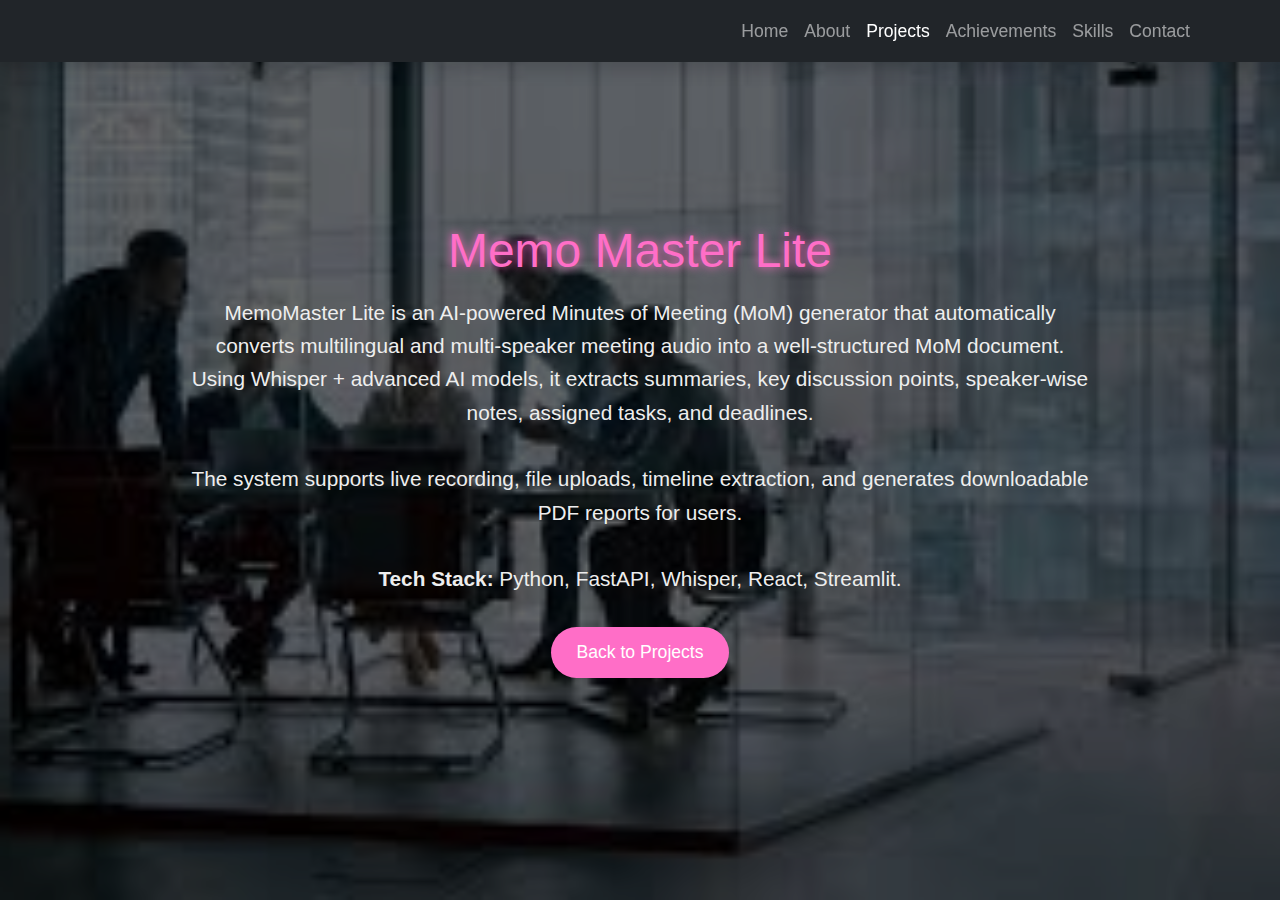
<file: projects/project4.html>
<!DOCTYPE html>
<html lang="en">
<head>
  <meta charset="UTF-8">
  <title>Memo Master Lite | SUBIKSHA</title>
  <link href="https://cdn.jsdelivr.net/npm/bootstrap@5.3.3/dist/css/bootstrap.min.css" rel="stylesheet">
  <link rel="stylesheet" href="../css/style.css">

  <style>
    .projects-section {
      min-height: 100vh;
      background: url('../images/mom.jpg') no-repeat center center/cover;
      position: relative;
      display: flex;
      align-items: center;
      justify-content: center;
      text-align: center;
    }

    .projects-section .overlay {
      position: absolute;
      inset: 0;
      background: rgba(0, 0, 0, 0.6);
      z-index: 0;
    }

    .projects-section .container {
      position: relative;
      z-index: 1;
    }

    .projects-section h1 {
      color: #ff6ec7;
      text-shadow: 0 0 10px #ff6ec7;
      font-size: 3rem;
      margin-bottom: 1rem;
    }

    .projects-section p {
      font-size: 1.3rem;
      color: #eee;
      margin-bottom: 2rem;
      max-width: 900px;
      margin-left: auto;
      margin-right: auto;
      line-height: 1.6;
    }

    .btn-pink {
      background: #ff6ec7;
      border: none;
      color: white;
      font-size: 1.1rem;
      padding: 12px 25px;
      border-radius: 30px;
    }

    .btn-pink:hover {
      background: #ff4e99;
    }
  </style>
</head>

<body>

<!-- Navbar -->
<nav class="navbar navbar-expand-lg navbar-dark bg-dark fixed-top shadow">
  <div class="container">

    <button class="navbar-toggler" type="button" data-bs-toggle="collapse" data-bs-target="#portfolioNav">
      <span class="navbar-toggler-icon"></span>
    </button>

    <div class="collapse navbar-collapse justify-content-end" id="portfolioNav">
      <ul class="navbar-nav">
        <li class="nav-item"><a class="nav-link" href="../index.html">Home</a></li>
        <li class="nav-item"><a class="nav-link" href="../about.html">About</a></li>
        <li class="nav-item"><a class="nav-link active" href="../projects.html">Projects</a></li>
        <li class="nav-item"><a class="nav-link" href="../Achievements.html">Achievements</a></li>
        <li class="nav-item"><a class="nav-link" href="../skills.html">Skills</a></li>
        <li class="nav-item"><a class="nav-link" href="../contact.html">Contact</a></li>
      </ul>
    </div>

  </div>
</nav>

<!-- Project Section -->
<section class="projects-section">
  <div class="overlay"></div>

  <div class="container">
    <h1>Memo Master Lite</h1>

    <p>
      MemoMaster Lite is an AI-powered Minutes of Meeting (MoM) generator that 
      automatically converts multilingual and multi-speaker meeting audio into a 
      well-structured MoM document. Using Whisper + advanced AI models, it extracts 
      summaries, key discussion points, speaker-wise notes, assigned tasks, and deadlines.
      <br><br>
      The system supports live recording, file uploads, timeline extraction, and
      generates downloadable PDF reports for users.
      <br><br>
      <strong>Tech Stack:</strong> Python, FastAPI, Whisper, React, Streamlit.
    </p>

    <a href="../projects.html" class="btn btn-pink">Back to Projects</a>
  </div>
</section>

<script src="https://cdn.jsdelivr.net/npm/bootstrap@5.3.3/dist/js/bootstrap.bundle.min.js"></script>
</body>
</html>
</file>
<file: css/style.css>
body, html {
  height: 100%;
  margin: 0;
  font-family: 'Poppins', sans-serif;
  overflow-x: hidden;
}

/* Hero Section Background Image */
.hero-section {
  height: 100vh;
  background: url('../images/portfolio image.jpg') no-repeat center center/cover;
  position: relative;
  overflow: hidden;
}

/* Dark overlay for text readability */
.hero-section .overlay {
  position: absolute;
  top: 0;
  left: 0;
  height: 100%;
  width: 100%;
  background: rgba(0,0,0,0.6);
  z-index: 1;
}

/* Navbar */
.navbar-brand {
  font-size: 1.6rem;
}
.nav-link {
  font-size: 1.1rem;
  padding: 10px 20px;
}

/* Hero Text */
.hero-section h1 {
  font-size: 3.5rem;
}
.hero-section p {
  font-size: 1.3rem;
}

/* Multicolor Moving Gradient Text */
.gradient-text {
  background: linear-gradient(270deg, #ff6ec7, #f9d423, #ff4e50, #40e0d0);
  background-size: 600% 600%;
  -webkit-background-clip: text;
  -webkit-text-fill-color: transparent;
  animation: textAnimation 6s ease infinite;
}
@keyframes textAnimation {
  0% { background-position: 0% 50%; }
  50% { background-position: 100% 50%; }
  100% { background-position: 0% 50%; }
}

/* Custom Pink Button */
.btn-pink {
  background: #ff6ec7;
  border: none;
  color: white;
  font-size: 1.1rem;
  padding: 14px 30px;
  border-radius: 30px;
}
.btn-pink:hover {
  background: #ff4e99;
}

/* Contact Page Background */
/* Contact Info Page Background */
.contact-info-section {
  height: 100vh;
  background: url('../images/contact_bg.jpg') no-repeat center center/cover;
  position: relative;
  overflow: hidden;
  padding: 60px 20px;
}

/* Dark overlay for contact page */
.contact-info-section .contact-overlay {
  position: absolute;
  top: 0;
  left: 0;
  height: 100%;
  width: 100%;
  background: rgba(0,0,0,0.7);
  z-index: 1;
}

/* Contact Info Text Styling */
.contact-info-section .container {
  position: relative;
  z-index: 2;
}

/* Moving Gradient Text for Heading */
.gradient-text {
  background: linear-gradient(270deg, #ff6ec7, #f9d423, #ff4e50, #40e0d0);
  background-size: 600% 600%;
  -webkit-background-clip: text;
  -webkit-text-fill-color: transparent;
  animation: textAnimation 6s ease infinite;
}

@keyframes textAnimation {
  0% { background-position: 0% 50%; }
  50% { background-position: 100% 50%; }
  100% { background-position: 0% 50%; }
}
.about-section {
  margin-top: 56px; /* offset for fixed navbar height */
  display: flex;
  height: calc(100vh - 56px); /* full viewport height minus navbar */
  overflow: hidden;
  position: relative;
  flex-wrap: nowrap;
}

/* Left and Right sides container styles */
.about-left,
.about-right {
  position: relative;
  flex: 1;
  padding: 3rem;
  display: flex;
  justify-content: center;
  align-items: center;
}

/* Content box with semi-transparent dark background */
.content-box {
  background: rgba(0, 0, 0, 0.65); /* dark translucent box */
  padding: 2rem 3rem;
  border-radius: 12px;
  color: #fff; /* bright white text */
  box-shadow: 0 0 15px rgba(0, 0, 0, 0.5);
  text-align: center;
  max-width: 400px;
}

/* School box specific tweaks: wider and moved right */
.about-left .content-box {
  margin-left: 18rem;  /* move right */
  max-width: 500px;   /* wider box */
}

/* Institutional box default position and size */
.about-right .content-box {
  margin-left: 0;
  max-width: 400px;
}

/* Heading styles */
.content-box h2 {
  font-size: 2.5rem;
  margin-bottom: 1rem;
  color: #ff6ec7; /* pink heading */
  text-shadow:
    0 0 10px #ff6ec7;
}

/* Paragraph styles */
.content-box p {
  font-size: 1.2rem;
  line-height: 1.6;
}

/* Background images for each side */
.about-left {
  background: url('../images/school image.avif') no-repeat center center/cover;
}

.about-right {
  background: url('../images/clg image.jpg') no-repeat center center/cover;
}

/* Responsive: stack vertically on small screens */
@media (max-width: 768px) {
  .about-section {
    flex-direction: column;
  }
  .about-left,
  .about-right {
    min-height: 50vh;
  }
  /* Remove margin on small screens for better fit */
  .about-left .content-box {
    margin-left: 0;
    max-width: 90%;
  }
  .about-right .content-box {
    max-width: 90%;
  }
}
.skills-section {
  min-height: 100vh;
  background: url('../images/skills_bg.jpg') no-repeat center center/cover;
  position: relative;
  padding-top: 70px; /* offset navbar */
  z-index: 0;
}

.skills-section .overlay {
  position: absolute;
  inset: 0;
  background: rgba(0, 0, 0, 0.6); /* dark overlay for readability */
  z-index: 0;
}

.skills-section > .container {
  position: relative;
  z-index: 1; /* above overlay */
}

.skill-box h3 {
  color: #ff6ec7; /* pink heading */
  margin-bottom: 0.75rem;
  text-shadow: 0 0 8px #ff6ec7;
}

.skill-box p {
  font-size: 1.1rem;
  color: #eee;
}

/* Responsive */
@media (max-width: 768px) {
  .skill-box {
    max-width: 90%;
    margin: 0 auto;
  }
}
/* Common styles for all three pages */

body, html {
  margin: 0;
  padding: 0;
  height: 100%;
  font-family: 'Poppins', sans-serif;
  overflow-x: hidden;
  color: #eee;
}

/* Navbar fix for all pages */
.navbar {
  z-index: 1030; /* above overlays */
}

/* --- projects.html --- */
.projects-list-section {
  min-height: 100vh;
  background: url('../images/project_bg.jpg') no-repeat center center/cover;
  position: relative;
  padding-top: 70px; /* offset for fixed navbar */
  z-index: 0;
  display: flex;
  flex-direction: column;
  justify-content: center;
  align-items: center;
  text-align: center;
  color: white;
}

.projects-list-section .overlay {
  position: absolute;
  inset: 0;
  background: rgba(0, 0, 0, 0.5); /* dark translucent overlay */
  z-index: 0;
}

.projects-list-section > .container {
  position: relative;
  z-index: 1; /* above overlay */
}

.project-btn {
  background: #ff6ec7;
  border: none;
  color: white;
  font-size: 1.3rem;
  padding: 14px 40px;
  border-radius: 30px;
  margin: 0.8rem;
  transition: background 0.3s ease;
  text-decoration: none;
  display: inline-block;
  min-width: 280px;
}

.project-btn:hover {
  background: #ff4e99;
  text-decoration: none;
  color: white;
}

/* --- project1.html --- */
.project1-section {
  min-height: 100vh;
  background: url('../images/steel_fault.jpg') no-repeat center center/cover;
  position: relative;
  padding-top: 70px; /* offset for fixed navbar */
  display: flex;
  flex-direction: column;
  justify-content: center;
  align-items: center;
  color: #eee;
  text-align: center;
  z-index: 0;
  padding-bottom: 50px;
}

.project1-section .overlay {
  position: absolute;
  inset: 0;
  background: rgba(0, 0, 0, 0.65);
  z-index: 0;
}

.project1-section > .container {
  position: relative;
  z-index: 1;
  max-width: 900px;
}

.project1-section h1 {
  color: #3399ff;
  font-size: 3rem;
  margin-bottom: 1.5rem;
  text-shadow: 0 0 12px #ff6ec7;
}

.project1-section p.lead {
  font-size: 1.25rem;
  margin-bottom: 2rem;
  line-height: 1.6;
  color: #ddd;
}

.project1-section .btn-pink {
  background: #ff6ec7;
  border: none;
  color: white;
  font-size: 1.1rem;
  padding: 12px 28px;
  border-radius: 30px;
  transition: background 0.3s ease;
  margin: 0.5rem;
  display: inline-block;
  text-decoration: none;
}

.project1-section .btn-pink:hover {
  background: #ff4e99;
  text-decoration: none;
  color: white;
}

.project1-section .btn-outline-light {
  border-color: white;
  color: white;
  font-size: 1.1rem;
  padding: 12px 28px;
  border-radius: 30px;
  margin: 0.5rem;
  display: inline-block;
  text-decoration: none;
  transition: background 0.3s ease, color 0.3s ease;
}

.project1-section .btn-outline-light:hover {
  background: white;
  color: #ff6ec7;
  text-decoration: none;
}

/* --- project2.html --- */
.project2-section {
  min-height: 100vh;
  background: url('../images/stress_diagnosis.jpg') no-repeat center center/cover;
  position: relative;
  padding-top: 70px;
  display: flex;
  flex-direction: column;
  justify-content: center;
  align-items: center;
  color: #eee;
  text-align: center;
  z-index: 0;
  padding-bottom: 50px;
}

.project2-section .overlay {
  position: absolute;
  inset: 0;
  background: rgba(0, 0, 0, 0.65);
  z-index: 0;
}

.project2-section > .container {
  position: relative;
  z-index: 1;
  max-width: 900px;
}

.project2-section h1 {
  color: #ff6ec7;
  font-size: 3rem;
  margin-bottom: 1.5rem;
  text-shadow: 0 0 12px #ff6ec7;
}

.project2-section p.lead {
  font-size: 1.25rem;
  margin-bottom: 2rem;
  line-height: 1.6;
  color: #ddd;
}

.project2-section .btn-pink {
  background: #ff6ec7;
  border: none;
  color: white;
  font-size: 1.1rem;
  padding: 12px 28px;
  border-radius: 30px;
  transition: background 0.3s ease;
  margin: 0.5rem;
  display: inline-block;
  text-decoration: none;
}

.project2-section .btn-pink:hover {
  background: #ff4e99;
  text-decoration: none;
  color: white;
}

.project2-section .btn-outline-light {
  border-color: white;
  color: white;
  font-size: 1.1rem;
  padding: 12px 28px;
  border-radius: 30px;
  margin: 0.5rem;
  display: inline-block;
  text-decoration: none;
  transition: background 0.3s ease, color 0.3s ease;
}

.project2-section .btn-outline-light:hover {
  background: white;
  color: #ff6ec7;
  text-decoration: none;
}

/* Responsive */
@media (max-width: 768px) {
  .project-btn {
    min-width: 100%;
  }
  .project1-section > .container,
  .project2-section > .container,
  .projects-list-section > .container {
    padding: 0 15px;
  }
  .project1-section h1,
  .project2-section h1 {
    font-size: 2.2rem;
  }
}
body, html {
  margin: 0;
  padding: 0;
  height: 100%;
  font-family: 'Poppins', sans-serif;
  overflow-x: hidden;
  color: #eee;
}

/* Navbar fix for all pages */
.navbar {
  z-index: 1030;
}

/* Achievements Section */
.achievements-section {
  min-height: 100vh;
  background: url('../images/Achievement.jpg') no-repeat center center/cover;
  position: relative;
  padding-top: 70px;
  z-index: 0;
  text-align: center;
}

.achievements-section .overlay {
  position: absolute;
  inset: 0;
  background: rgba(0, 0, 0, 0.6);
  z-index: 0;
}

.achievements-section > .container {
  position: relative;
  z-index: 1;
  max-width: 900px;
}

.achievements-section h1 {
  color: #ff6ec7;
  font-size: 3rem;
  text-shadow: 0 0 12px #ff6ec7;
  margin-bottom: 3rem;
}

.achievement-card {
  background: rgba(0, 0, 0, 0.5);
  padding: 2rem;
  border-radius: 16px;
  box-shadow: 0 0 10px rgba(255, 110, 199, 0.5);
}

.achievement-card h3 {
  color: #ff6ec7;
  margin-bottom: 1rem;
  font-size: 1.8rem;
  text-shadow: 0 0 10px #ff6ec7;
}

.achievement-card p {
  font-size: 1.2rem;
  margin-bottom: 1.5rem;
  color: #ddd;
}

.btn-pink {
  background: #ff6ec7;
  border: none;
  color: white;
  font-size: 1.1rem;
  padding: 12px 28px;
  border-radius: 30px;
  text-decoration: none;
  transition: background 0.3s ease;
}

.btn-pink:hover {
  background: #ff4e99;
  color: white;
}

/* Responsive */
@media (max-width: 768px) {
  .achievements-section h1 {
    font-size: 2.2rem;
  }
  .achievement-card {
    padding: 1.5rem;
  }
}
</file>
